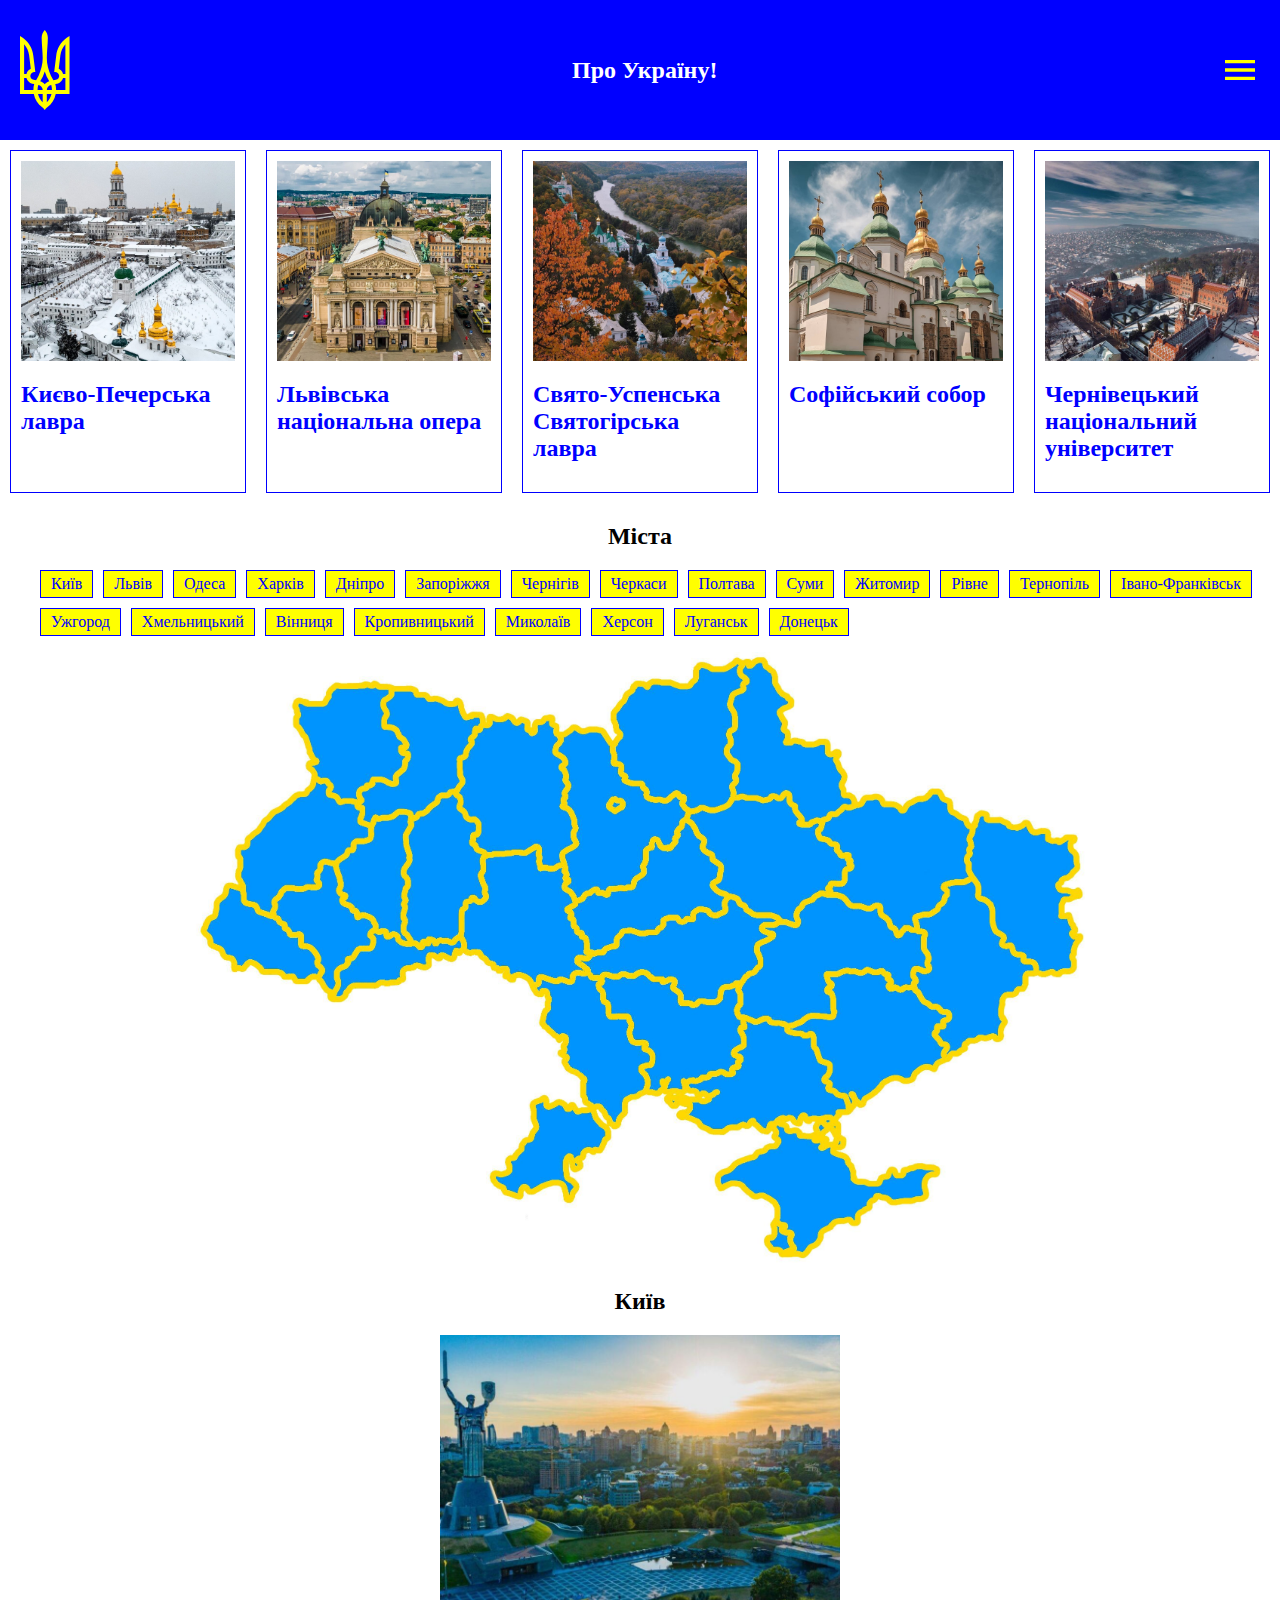
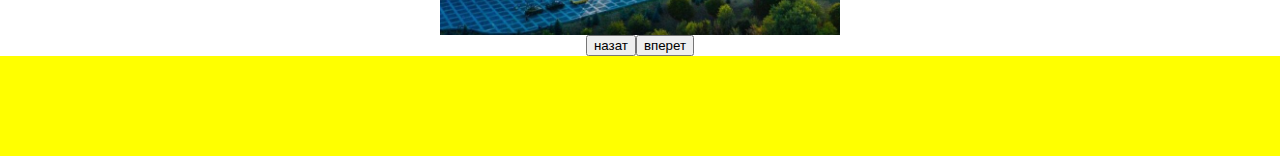
<file: index.html>
<!doctype html>
<html lang="en">
  <head>
    <meta charset="UTF-8" />
    <meta name="viewport" content="width=device-width, initial-scale=1.0" />
    <title>Document</title>
    <link rel="stylesheet" href="./style.css" />
  </head>
  <body>
    <div class="wrapper">
      <header>
        <svg
          width="26"
          height="42"
          viewBox="0 0 26 42"
          fill="none"
          xmlns="http://www.w3.org/2000/svg"
          class="logo"
          id="logo"
        >
          <path
            d="M13 0C11.9925 1.113 11.375 2.562 11.375 4.158C11.44 7.665 11.8733 11.1615 11.9167 14.658C11.9925 17.9235 10.985 20.9895 9.76083 23.982C9.34917 24.8115 8.905 25.62 8.46083 26.4285L7.16083 26.1765C5.99083 25.9455 5.22167 24.843 5.46 23.709C5.66583 22.7115 6.565 22.0185 7.5725 22.0185L8.04917 22.071L6.9875 13.503C6.64083 9.6915 4.615 6.342 1.625 4.1685C1.11583 3.7905 0.563333 3.4545 0 3.15V33.5685H7.2475C7.78917 36.414 9.40333 38.9025 11.6783 40.6035C12.22 40.9605 12.675 41.4435 13 42C13.325 41.4435 13.78 40.971 14.3217 40.6035C16.5967 38.9025 18.2108 36.414 18.7525 33.5685H26V3.1395C25.4367 3.444 24.8842 3.78 24.375 4.158C21.385 6.3315 19.3592 9.681 19.0125 13.4925L17.9508 22.0605L18.4275 22.008C19.435 22.008 20.3342 22.701 20.54 23.6985C20.7783 24.8325 20.0092 25.9455 18.8392 26.166L17.5392 26.418C17.095 25.6095 16.6508 24.801 16.2392 23.9715C15.015 20.979 13.9967 17.913 14.0833 14.6475C14.1267 11.1405 14.56 7.644 14.625 4.1475C14.625 2.562 14.0075 1.113 13 0ZM2.16667 7.5285C3.56417 9.1245 4.50667 11.109 4.78833 13.293L5.655 20.3595C4.55 20.895 3.705 21.882 3.39083 23.0685H2.16667V7.5285ZM23.8333 7.5285V23.0685H22.6092C22.295 21.882 21.45 20.895 20.345 20.3595L21.2117 13.293C21.4933 11.109 22.4358 9.114 23.8333 7.5285ZM13 21.7245C13.585 23.5725 14.3867 25.326 15.3833 26.9535C14.4408 27.237 13.6175 27.7725 13 28.5075C12.3933 27.783 11.57 27.237 10.6167 26.9535C11.6133 25.326 12.415 23.5725 13 21.7245ZM2.16667 25.1685H3.39083C3.78083 26.6175 4.94 27.762 6.42417 28.161L7.46417 28.392C7.1825 29.3685 7.03083 30.408 7.03083 31.4685H2.16667V25.1685ZM22.6092 25.1685H23.8333V31.4685H18.9583C18.9583 30.408 18.8067 29.3685 18.525 28.392L19.565 28.161C21.0492 27.762 22.2192 26.6175 22.6092 25.1685ZM9.5875 28.875C10.8983 29.0535 11.9167 30.1455 11.9167 31.4685H9.20833C9.20833 30.5655 9.34917 29.694 9.5875 28.875ZM16.4125 28.875C16.6508 29.7045 16.7917 30.5655 16.7917 31.4685H14.0833C14.0833 30.1455 15.1017 29.0535 16.4125 28.875ZM9.4575 33.5685H11.9167V37.989C10.725 36.7815 9.85833 35.259 9.4575 33.5685ZM14.0833 33.5685H16.5425C16.1417 35.259 15.275 36.7815 14.0833 37.989V33.5685Z"
            fill="yellow"
          ></path>
        </svg>
        <h2 id="logi">Про Україну!</h2>
        <svg
          xmlns="http://www.w3.org/2000/svg"
          height="24px"
          viewBox="0 -960 960 960"
          width="24px"
          fill="yellow"
          class="menu"
          id="menu"
        >
          <path
            d="M120-240v-80h720v80H120Zm0-200v-80h720v80H120Zm0-200v-80h720v80H120Z"
          />
        </svg>
        <svg
          xmlns="http://www.w3.org/2000/svg"
          height="24px"
          viewBox="0 -960 960 960"
          width="24px"
          fill="yellow"
          class="close"
          id="close"
        >
          <path
            d="m256-200-56-56 224-224-224-224 56-56 224 224 224-224 56 56-224 224 224 224-56 56-224-224-224 224Z"
          />
        </svg>
        <nav id="nav">
          <ul>
            <li>
              <a href="./">головна</a>
            </li>
            <li>
              <a href="./history.html">історія України</a>
            </li>
          </ul>
        </nav>
      </header>

      <main>
        <section class="section_1">
          <a class="card card1" href="./card_1.html">
            <div class="wrapper-img">
              <img
                src="./img/271813941_883144839019113_8800580590931282972_n_(1).jpg"
              />
            </div>
            <h2>Києво-Печерська лавра</h2>
          </a>

          <a class="card card2" href="./card_2.html">
            <div class="wrapper-img">
              <img
                src="./img/210502342_332886995094662_7013130339082353013_n.jpg"
              />
            </div>
            <h2>Львівська національна опера</h2>
          </a>

          <a class="card" href="./card_3.html">
            <div class="wrapper-img">
              <img
                src="./img/245321366_543309193430987_7509361773552287773_n.jpg"
              />
            </div>
            <h2>Свято-Успенська Святогірська лавра</h2>
          </a>

          <a class="card" href="./card_4.html">
            <div class="wrapper-img">
              <img
                src="./img/211493880_228530039122656_8557984023206329158_n.jpg"
              />
            </div>
            <h2>Софійський собор</h2>
          </a>

          <a class="card" href="./card_5.html">
            <div class="wrapper-img">
              <img
                src="./img/271967282_145167031218768_7528249650317931816_n_(1).jpg"
              />
            </div>
            <h2>Чернівецький національний університет</h2>
          </a>
        </section>
        <section class="section_map">
          <h2 class="section_title" id="loge">Міста</h2>
          <ul class="wrapper_for_cities">
            <li class="city" id="kyiv">Київ</li>
            <li class="city" id="lviv">Львів</li>
            <li class="city" id="odesa">Одеса</li>
            <li class="city" id="kharkiv">Харків</li>
            <li class="city" id="dnipro">Дніпро</li>
            <li class="city" id="zaporizhzhia">Запоріжжя</li>
            <li class="city" id="chernihiv">Чернігів</li>
            <li class="city" id="cherkasy">Черкаси</li>
            <li class="city" id="poltava">Полтава</li>
            <li class="city" id="sumy">Суми</li>
            <li class="city" id="zhytomyr">Житомир</li>
            <li class="city" id="rivne">Рівне</li>
            <li class="city" id="ternopil">Тернопіль</li>
            <li class="city" id="ivano-frankivsk">Івано-Франківськ</li>
            <li class="city" id="uzhhorod">Ужгород</li>
            <li class="city" id="khmelnytskyi">Хмельницький</li>
            <li class="city" id="vinnytsia">Вінниця</li>
            <li class="city" id="kropyvnytskyi">Кропивницький</li>
            <li class="city" id="mykolaiv">Миколаїв</li>
            <li class="city" id="kherson">Херсон</li>
            <li class="city" id="luhansk">Луганськ</li>
            <li class="city" id="donetsk">Донецьк</li>
          </ul>
          <div class="wrapper_for_map">
            <div class="pin" data-id="kyiv">Київ</div>
            <div class="pin" data-id="lviv">Львів</div>
            <div class="pin" data-id="odesa">Одеса</div>
            <div class="pin" data-id="kharkiv">Харків</div>
            <div class="pin" data-id="chernihiv">Чернігів</div>
            <div class="pin" data-id="cherkasy">Черкаси</div>
            <img
              src="./img/1917032-vazhkiy-test-z-geografiyi-vgadayte-oblast-ukrayini-za-kartoyu-test.jpeg"
              alt="map"
            />
          </div>
        </section>
        <section>
          <h2 class="section_title">Київ</h2>
          <div class="slides">
            <div class="slide" id="slide1">
              <img src="./img/slide1.jpeg" />
            </div>
            <div class="slide" id="slide2">
              <img src="./img/slide2.jpg" />
            </div>
            <div class="slide" id="slide3">
              <img src="./img/slide3.jpg" />
            </div>
          </div>
          <div class="navigation">
            <button onclick="prev()">назат</button>
            <button onclick="next()">вперет</button>
          </div>
        </section>
      </main>
      <footer></footer>
    </div>
    <script src="script.js"></script>
  </body>
</html>
</file>
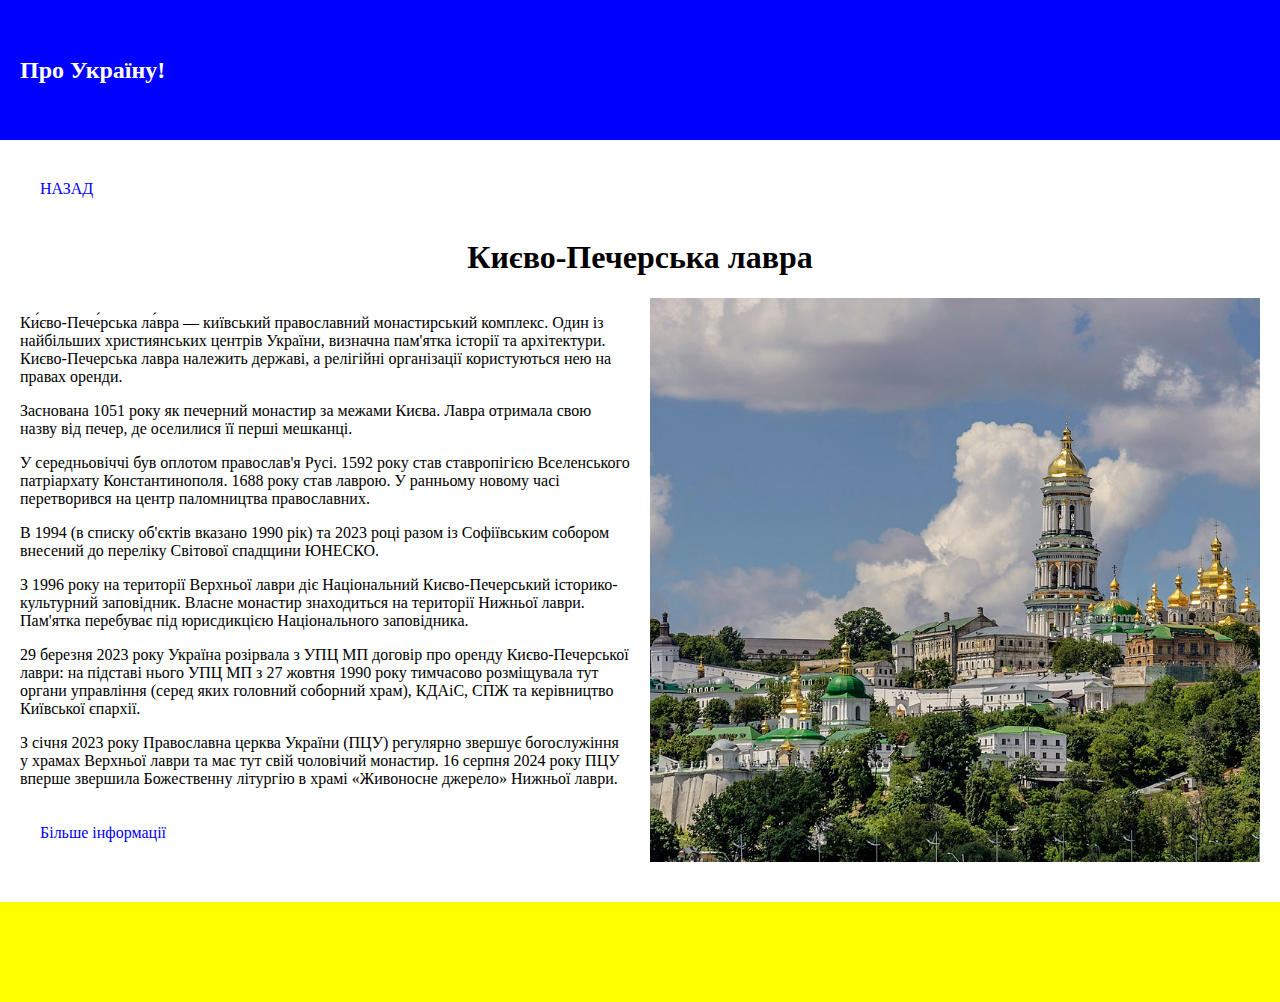
<file: card_1.html>
<!DOCTYPE html>
<html lang="en">
  <head>
    <meta charset="UTF-8" />
    <meta name="viewport" content="width=device-width, initial-scale=1.0" />
    <title>Document</title>
    <link rel="stylesheet" href="./style.css" />
    <link rel="stylesheet" href="style_card.css" />
  </head>
  <body>
    <div class="wrapper">
      <header>
        <h2>Про Україну!</h2>
      </header>
      <main>
        <a class="back" href="./">НАЗАД</a>
        <h1>Києво-Печерська лавра</h1>
        <section class="card_section">
          <div class="card_text">
            <p>
              Ки́єво-Пече́рська ла́вра — київський православний монастирський
              комплекс. Один із найбільших християнських центрів України,
              визначна пам'ятка історії та архітектури. Києво-Печерська лавра
              належить державі, а релігійні організації користуються нею на
              правах оренди.
            </p>
            <p>
              Заснована 1051 року як печерний монастир за межами Києва. Лавра
              отримала свою назву від печер, де оселилися її перші мешканці.
            </p>
            <p>
              У середньовіччі був оплотом православ'я Русі. 1592 року став
              ставропігією Вселенського патріархату Константинополя. 1688 року
              став лаврою. У ранньому новому часі перетворився на центр
              паломництва православних.
            </p>
            <p>
              В 1994 (в списку об'єктів вказано 1990 рік) та 2023 році разом із
              Софіївським собором внесений до переліку Світової спадщини ЮНЕСКО.
            </p>
            <p>
              З 1996 року на території Верхньої лаври діє Національний
              Києво-Печерський історико-культурний заповідник. Власне монастир
              знаходиться на території Нижньої лаври. Пам'ятка перебуває під
              юрисдикцією Національного заповідника.
            </p>
            <p>
              29 березня 2023 року Україна розірвала з УПЦ МП договір про оренду
              Києво-Печерської лаври: на підставі нього УПЦ МП з 27 жовтня 1990
              року тимчасово розміщувала тут органи управління (серед яких
              головний соборний храм), КДАіС, СПЖ та керівництво Київської
              єпархії.
            </p>
            <p>
              З січня 2023 року Православна церква України (ПЦУ) регулярно
              звершує богослужіння у храмах Верхньої лаври та має тут свій
              чоловічий монастир. 16 серпня 2024 року ПЦУ вперше звершила
              Божественну літургію в храмі «Живоносне джерело» Нижньої лаври.
            </p>
            <a
              target="_blank"
              href="https://uk.wikipedia.org/wiki/%D0%9A%D0%B8%D1%94%D0%B2%D0%BE-%D0%9F%D0%B5%D1%87%D0%B5%D1%80%D1%81%D1%8C%D0%BA%D0%B0_%D0%BB%D0%B0%D0%B2%D1%80%D0%B0"
              >Більше інформації
            </a>
          </div>
          <div class="card_img">
            <img src="./img/card_1.jpg" alt="Києво-Печерська лавра" />
          </div>
        </section>
      </main>
      <footer></footer>
    </div>
  </body>
</html>
</file>
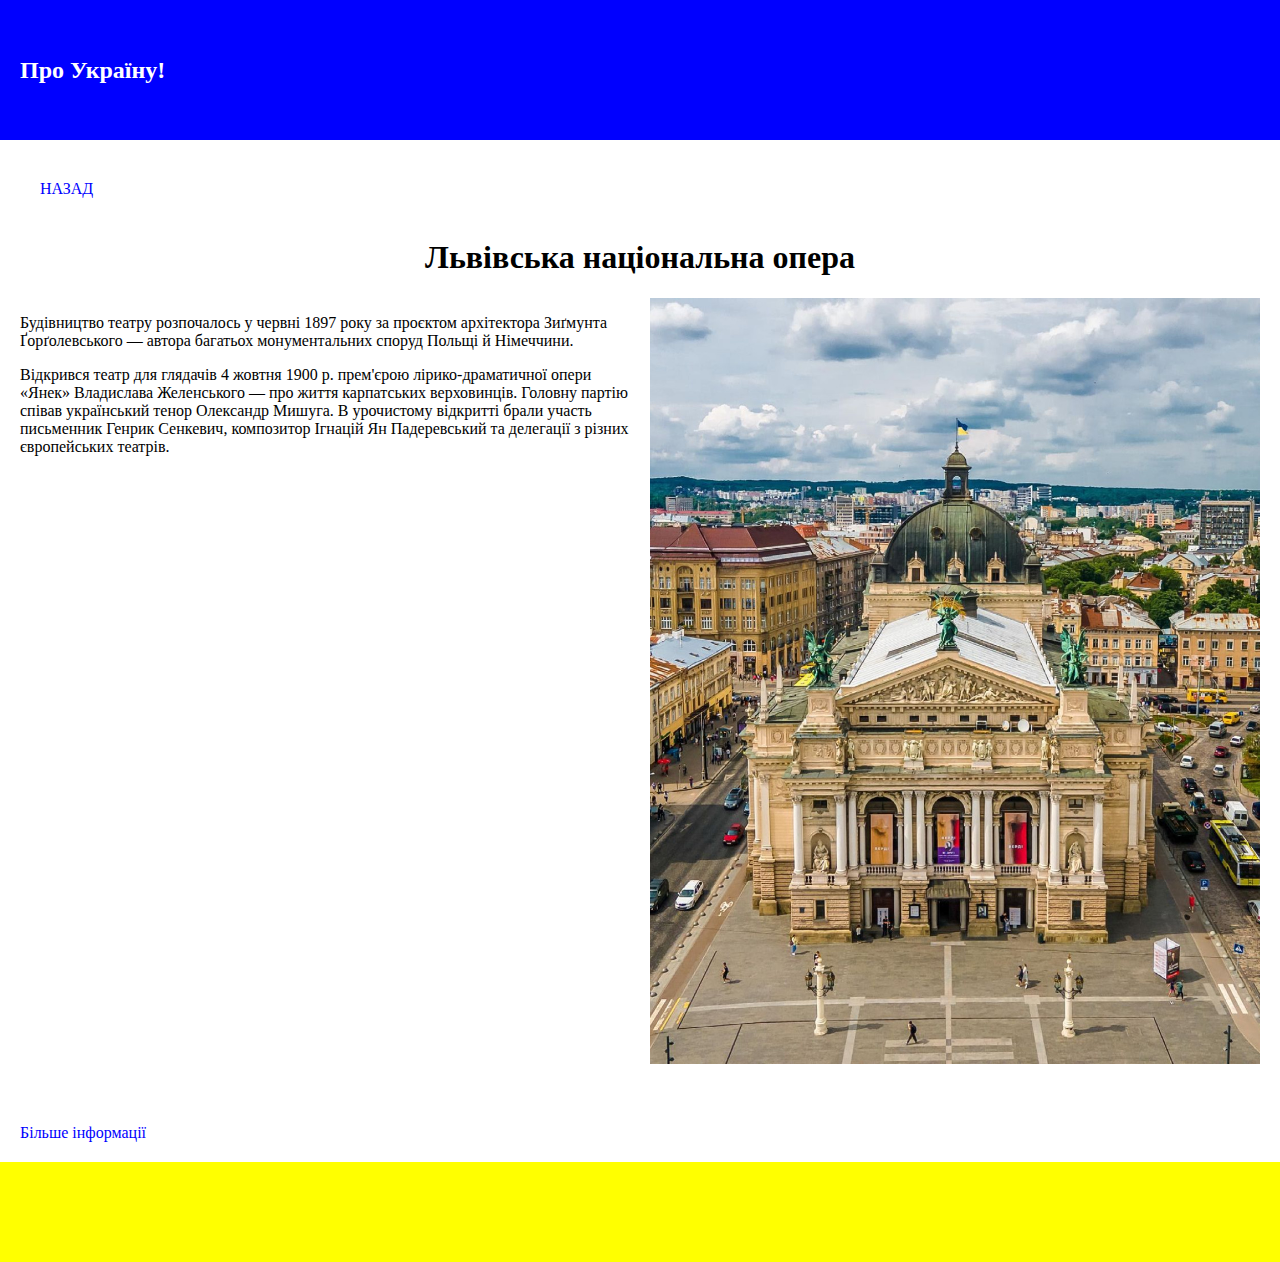
<file: card_2.html>
<!DOCTYPE html>
<html lang="en">
  <head>
    <meta charset="UTF-8" />
    <meta name="viewport" content="width=device-width, initial-scale=1.0" />
    <title>Document</title>
    <link rel="stylesheet" href="./style.css" />
    <link rel="stylesheet" href="style_card.css" />
  </head>
  <body>
    <div class="wrapper">
      <header>
        <h2>Про Україну!</h2>
      </header>
      <main>
        <a class="back" href="./">НАЗАД</a>
        <h1>Львівська національна опера</h1>
        <section class="card_section">
          <div class="card_text">
            <p>
              Будівництво театру розпочалось у червні 1897 року за проєктом
              архітектора Зиґмунта Ґорґолевського — автора багатьох
              монументальних споруд Польщі й Німеччини.
            </p>
            <p>
              Відкрився театр для глядачів 4 жовтня 1900 р. прем'єрою
              лірико-драматичної опери «Янек» Владислава Желенського — про життя
              карпатських верховинців. Головну партію співав український тенор
              Олександр Мишуга. В урочистому відкритті брали участь письменник
              Генрик Сенкевич, композитор Ігнацій Ян Падеревський та делегації з
              різних європейських театрів.
            </p>
          </div>
          <div class="card_img">
            <img
              src="./img/210502342_332886995094662_7013130339082353013_n.jpg"
              alt="Львівська національна опера"
            />
          </div>
        </section>
        <a
          target="_blank"
          href="https://uk.wikipedia.org/wiki/%D0%9B%D1%8C%D0%B2%D1%96%D0%B2%D1%81%D1%8C%D0%BA%D0%B8%D0%B9_%D0%BD%D0%B0%D1%86%D1%96%D0%BE%D0%BD%D0%B0%D0%BB%D1%8C%D0%BD%D0%B8%D0%B9_%D0%B0%D0%BA%D0%B0%D0%B4%D0%B5%D0%BC%D1%96%D1%87%D0%BD%D0%B8%D0%B9_%D1%82%D0%B5%D0%B0%D1%82%D1%80_%D0%BE%D0%BF%D0%B5%D1%80%D0%B8_%D1%82%D0%B0_%D0%B1%D0%B0%D0%BB%D0%B5%D1%82%D1%83_%D1%96%D0%BC%D0%B5%D0%BD%D1%96_%D0%A1%D0%BE%D0%BB%D0%BE%D0%BC%D1%96%D1%97_%D0%9A%D1%80%D1%83%D1%88%D0%B5%D0%BB%D1%8C%D0%BD%D0%B8%D1%86%D1%8C%D0%BA%D0%BE%D1%97"
          >Більше інформації
        </a>
      </main>
      <footer></footer>
    </div>
  </body>
</html>
</file>
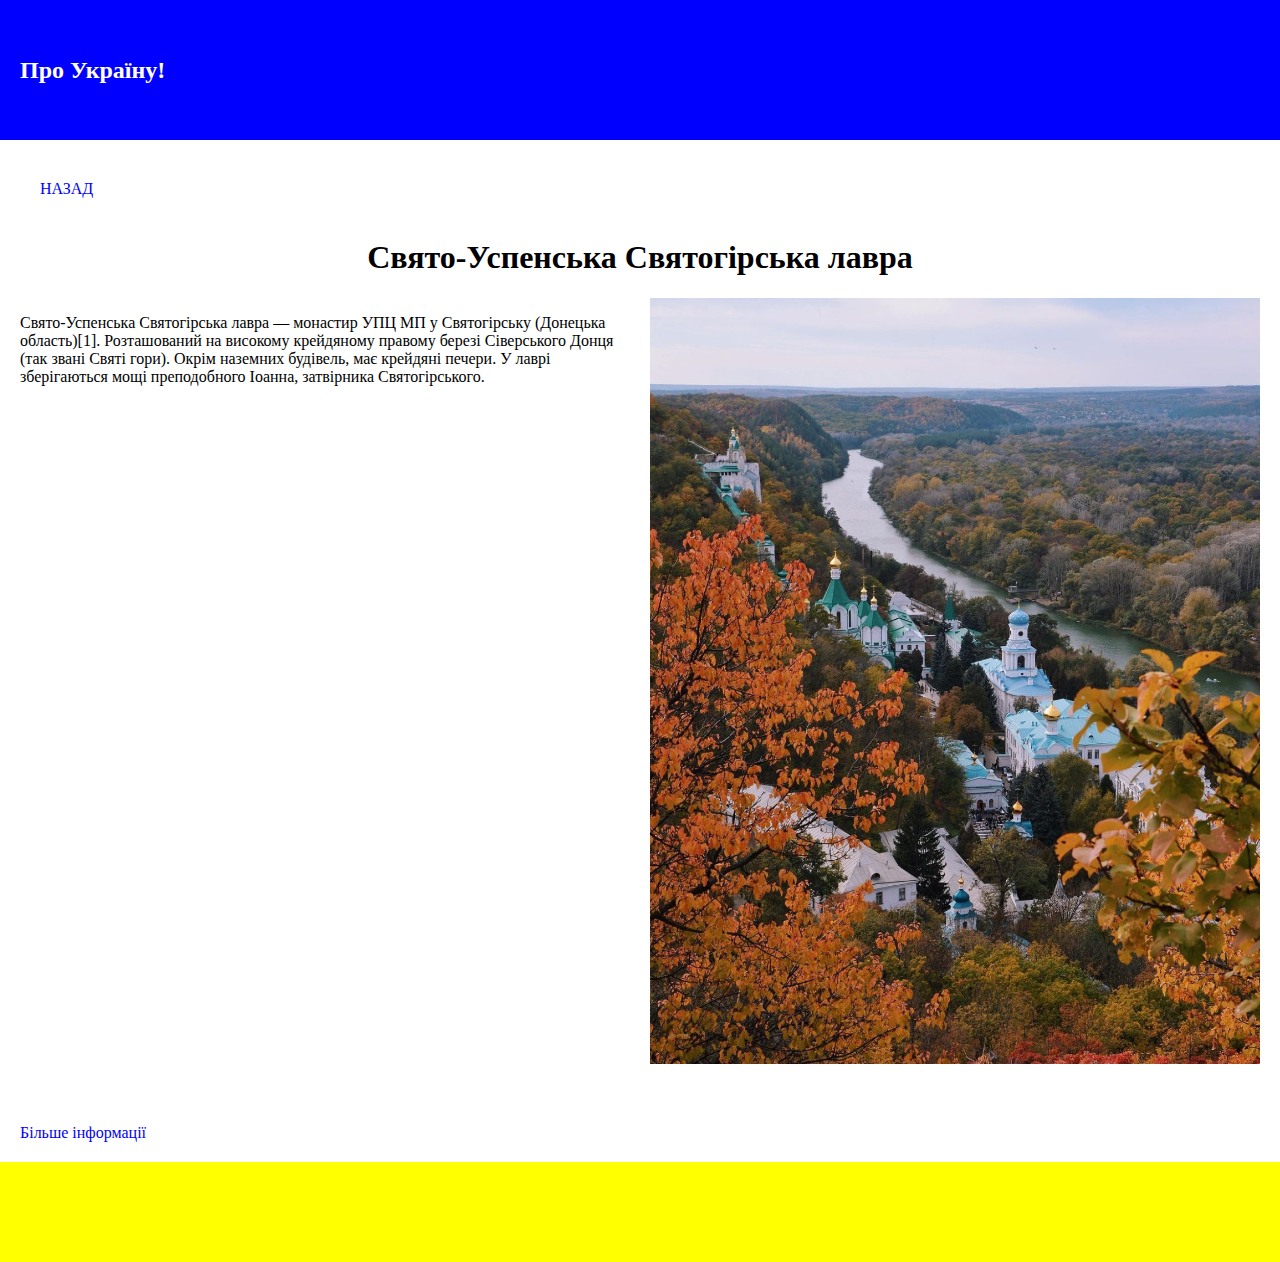
<file: card_3.html>
<!DOCTYPE html>
<html lang="en">
  <head>
    <meta charset="UTF-8" />
    <meta name="viewport" content="width=device-width, initial-scale=1.0" />
    <title>Document</title>
    <link rel="stylesheet" href="./style.css" />
    <link rel="stylesheet" href="style_card.css" />
  </head>
  <body>
    <div class="wrapper">
      <header>
        <h2>Про Україну!</h2>
      </header>
      <main>
        <a class="back" href="./">НАЗАД</a>
        <h1>Свято-Успенська Святогірська лавра</h1>
        <section class="card_section">
          <div class="card_text">
            <p>
              Свято-Успенська Святогірська лавра — монастир УПЦ МП у
              Святогірську (Донецька область)[1]. Розташований на високому
              крейдяному правому березі Сіверського Донця (так звані Святі
              гори). Окрім наземних будівель, має крейдяні печери. У лаврі
              зберігаються мощі преподобного Іоанна, затвірника Святогірського.
            </p>
          </div>
          <div class="card_img">
            <img
              src="./img/245321366_543309193430987_7509361773552287773_n.jpg"
              alt="Свято-Успенська Святогірська лавра"
            />
          </div>
        </section>
        <a
          target="_blank"
          href="https://uk.wikipedia.org/wiki/%D0%A1%D0%B2%D1%8F%D1%82%D0%BE-%D0%A3%D1%81%D0%BF%D0%B5%D0%BD%D1%81%D1%8C%D0%BA%D0%B0_%D0%A1%D0%B2%D1%8F%D1%82%D0%BE%D0%B3%D1%96%D1%80%D1%81%D1%8C%D0%BA%D0%B0_%D0%BB%D0%B0%D0%B2%D1%80%D0%B0"
          >Більше інформації
        </a>
      </main>
      <footer></footer>
    </div>
  </body>
</html>
</file>
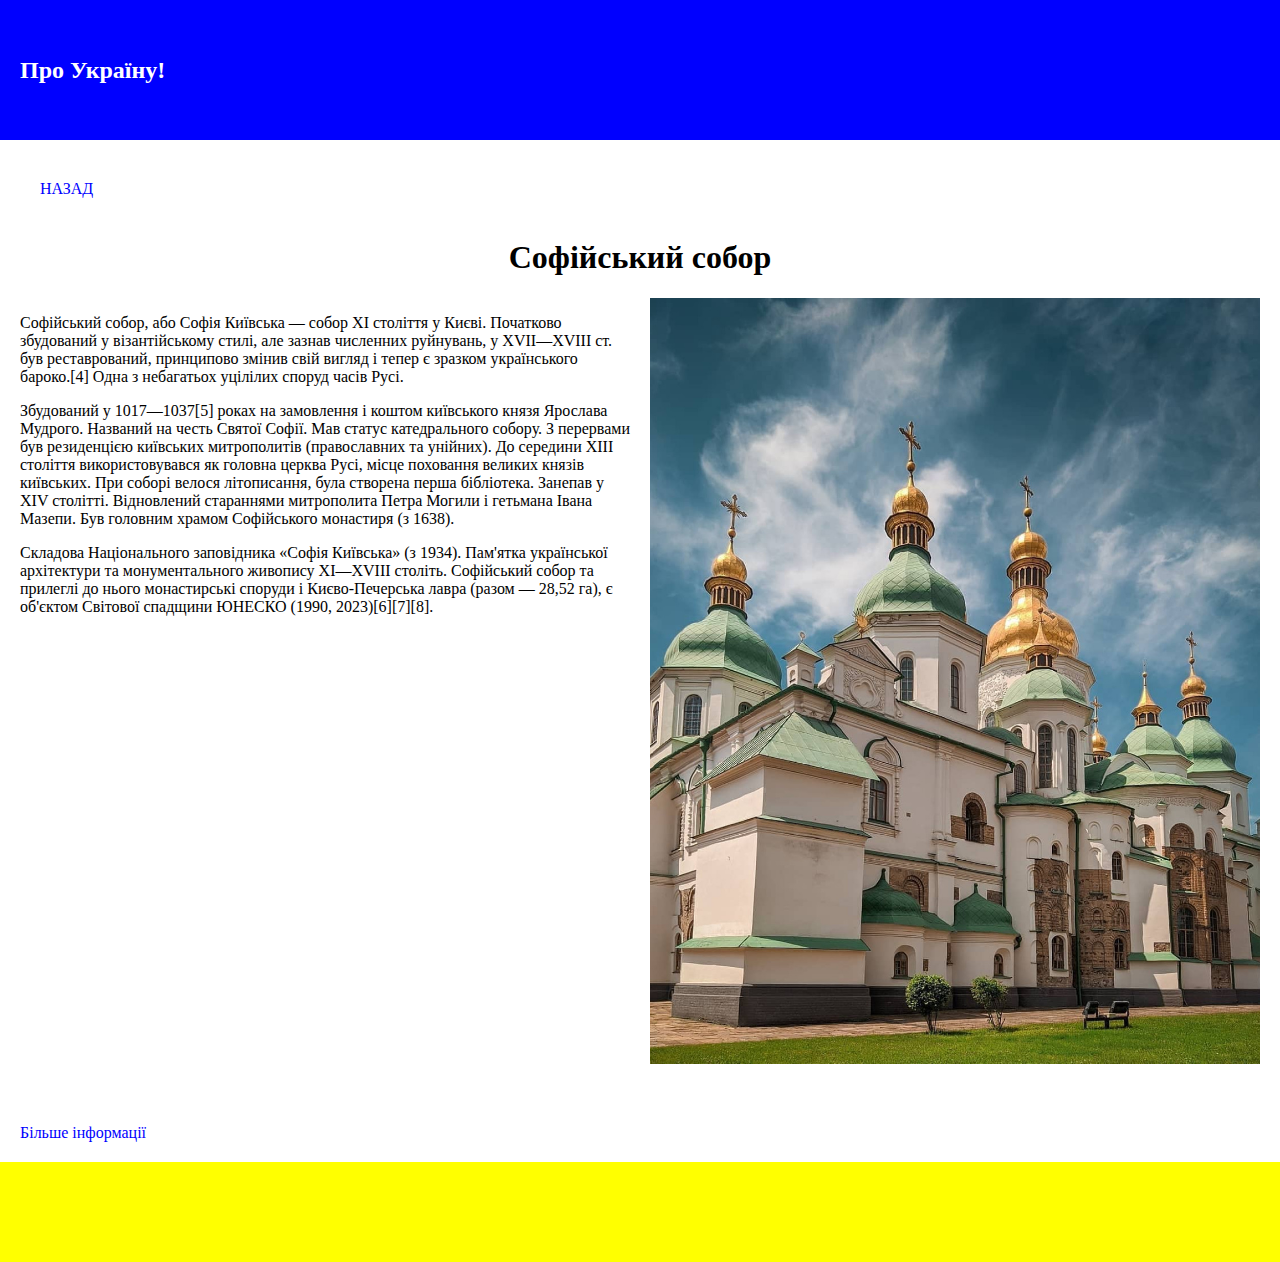
<file: card_4.html>
<!DOCTYPE html>
<html lang="en">
  <head>
    <meta charset="UTF-8" />
    <meta name="viewport" content="width=device-width, initial-scale=1.0" />
    <title>Document</title>
    <link rel="stylesheet" href="./style.css" />
    <link rel="stylesheet" href="style_card.css" />
  </head>
  <body>
    <div class="wrapper">
      <header>
        <h2>Про Україну!</h2>
      </header>
      <main>
        <a class="back" href="./">НАЗАД</a>
        <h1>Софійський собор</h1>
        <section class="card_section">
          <div class="card_text">
            <p>
              Софійський собор, або Софія Київська — собор XI століття у Києві.
              Початково збудований у візантійському стилі, але зазнав численних
              руйнувань, у XVII—XVIII ст. був реставрований, принципово змінив
              свій вигляд і тепер є зразком українського бароко.[4] Одна з
              небагатьох уцілілих споруд часів Русі.
            </p>
            <p>
              Збудований у 1017—1037[5] роках на замовлення і коштом київського
              князя Ярослава Мудрого. Названий на честь Святої Софії. Мав статус
              катедрального собору. З перервами був резиденцією київських
              митрополитів (православних та унійних). До середини XIII століття
              використовувався як головна церква Русі, місце поховання великих
              князів київських. При соборі велося літописання, була створена
              перша бібліотека. Занепав у XIV столітті. Відновлений стараннями
              митрополита Петра Могили і гетьмана Івана Мазепи. Був головним
              храмом Софійського монастиря (з 1638).
            </p>
            <p>
              Складова Національного заповідника «Софія Київська» (з 1934).
              Пам'ятка української архітектури та монументального живопису
              XI—XVIII століть. Софійський собор та прилеглі до нього
              монастирські споруди і Києво-Печерська лавра (разом — 28,52 га), є
              об'єктом Світової спадщини ЮНЕСКО (1990, 2023)[6][7][8].
            </p>
          </div>
          <div class="card_img">
            <img
              src="./img/211493880_228530039122656_8557984023206329158_n.jpg"
              alt="Софійський собор"
            />
          </div>
        </section>
        <a
          target="_blank"
          href="https://uk.wikipedia.org/wiki/%D0%A1%D0%BE%D1%84%D1%96%D0%B9%D1%81%D1%8C%D0%BA%D0%B8%D0%B9_%D1%81%D0%BE%D0%B1%D0%BE%D1%80_(%D0%9A%D0%B8%D1%97%D0%B2)"
          >Більше інформації
        </a>
      </main>
      <footer></footer>
    </div>
  </body>
</html>
</file>
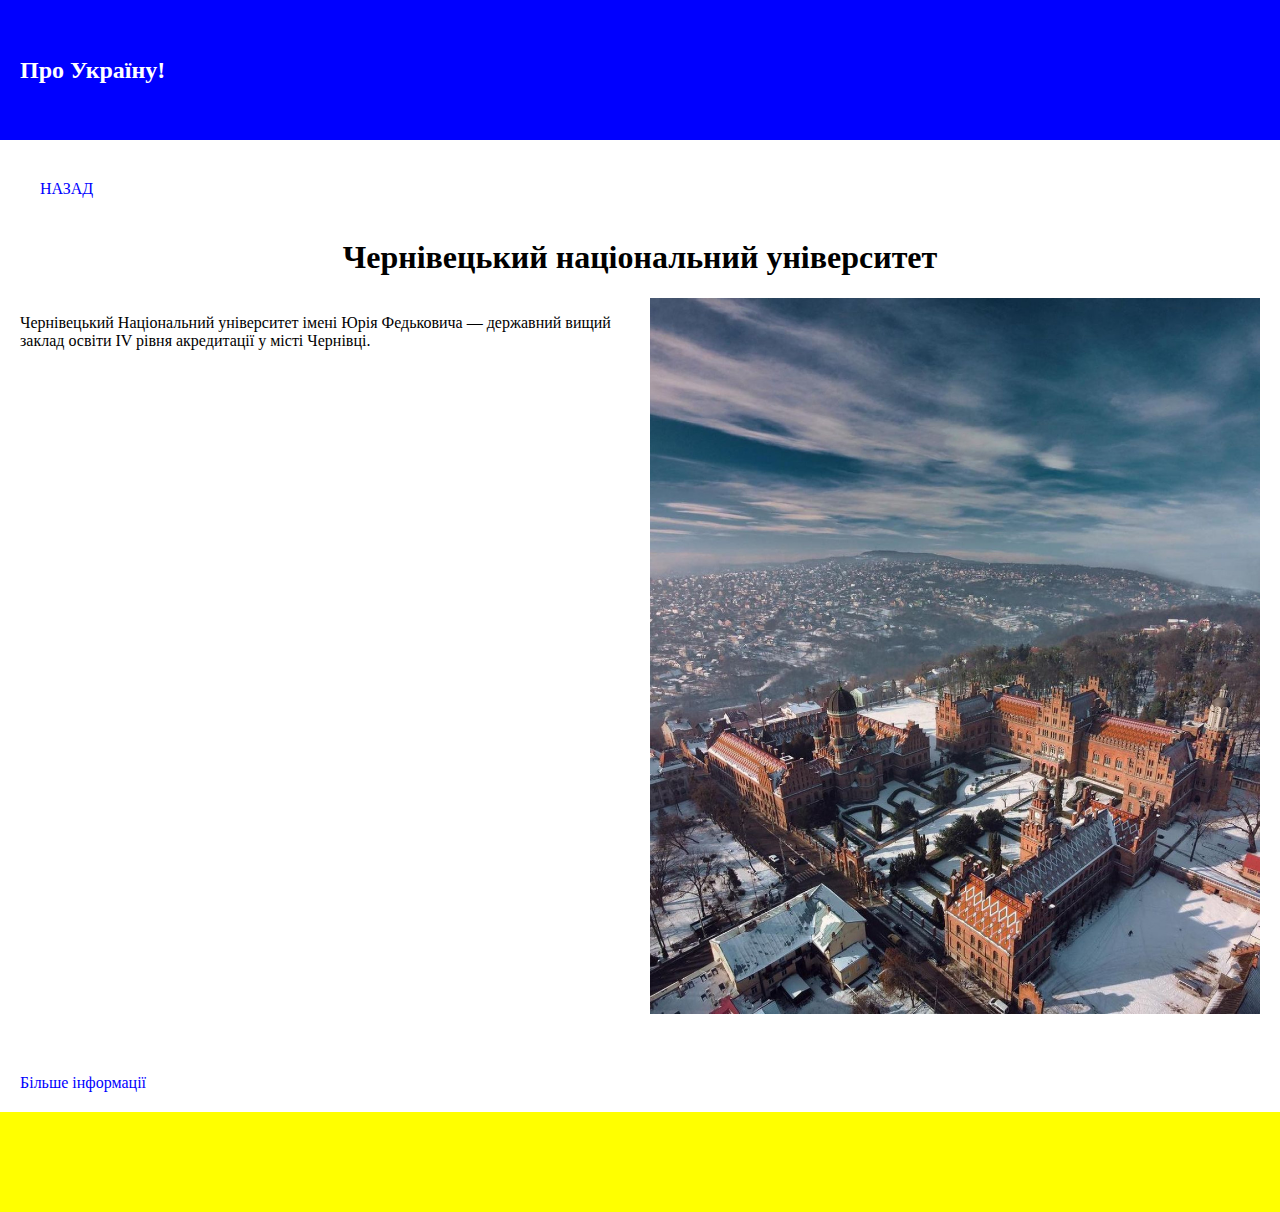
<file: card_5.html>
<!DOCTYPE html>
<html lang="en">
  <head>
    <meta charset="UTF-8" />
    <meta name="viewport" content="width=device-width, initial-scale=1.0" />
    <title>Document</title>
    <link rel="stylesheet" href="./style.css" />
    <link rel="stylesheet" href="style_card.css" />
  </head>
  <body>
    <div class="wrapper">
      <header>
        <h2>Про Україну!</h2>
      </header>
      <main>
        <a class="back" href="./">НАЗАД</a>
        <h1>Чернівецький національний університет</h1>
        <section class="card_section">
          <div class="card_text">
            <p>
              Чернівецький Національний університет імені Юрія Федьковича —
              державний вищий заклад освіти IV рівня акредитації у місті
              Чернівці.
            </p>
          </div>
          <div class="card_img">
            <img
              src="./img/271967282_145167031218768_7528249650317931816_n_(1).jpg"
              alt="Чернівецький національний університет"
            />
          </div>
        </section>
        <a
          target="_blank"
          href="https://uk.wikipedia.org/wiki/%D0%A7%D0%B5%D1%80%D0%BD%D1%96%D0%B2%D0%B5%D1%86%D1%8C%D0%BA%D0%B8%D0%B9_%D0%BD%D0%B0%D1%86%D1%96%D0%BE%D0%BD%D0%B0%D0%BB%D1%8C%D0%BD%D0%B8%D0%B9_%D1%83%D0%BD%D1%96%D0%B2%D0%B5%D1%80%D1%81%D0%B8%D1%82%D0%B5%D1%82_%D1%96%D0%BC%D0%B5%D0%BD%D1%96_%D0%AE%D1%80%D1%96%D1%8F_%D0%A4%D0%B5%D0%B4%D1%8C%D0%BA%D0%BE%D0%B2%D0%B8%D1%87%D0%B0"
        >
          Більше інформації
        </a>
      </main>
      <footer></footer>
    </div>
  </body>
</html>
</file>
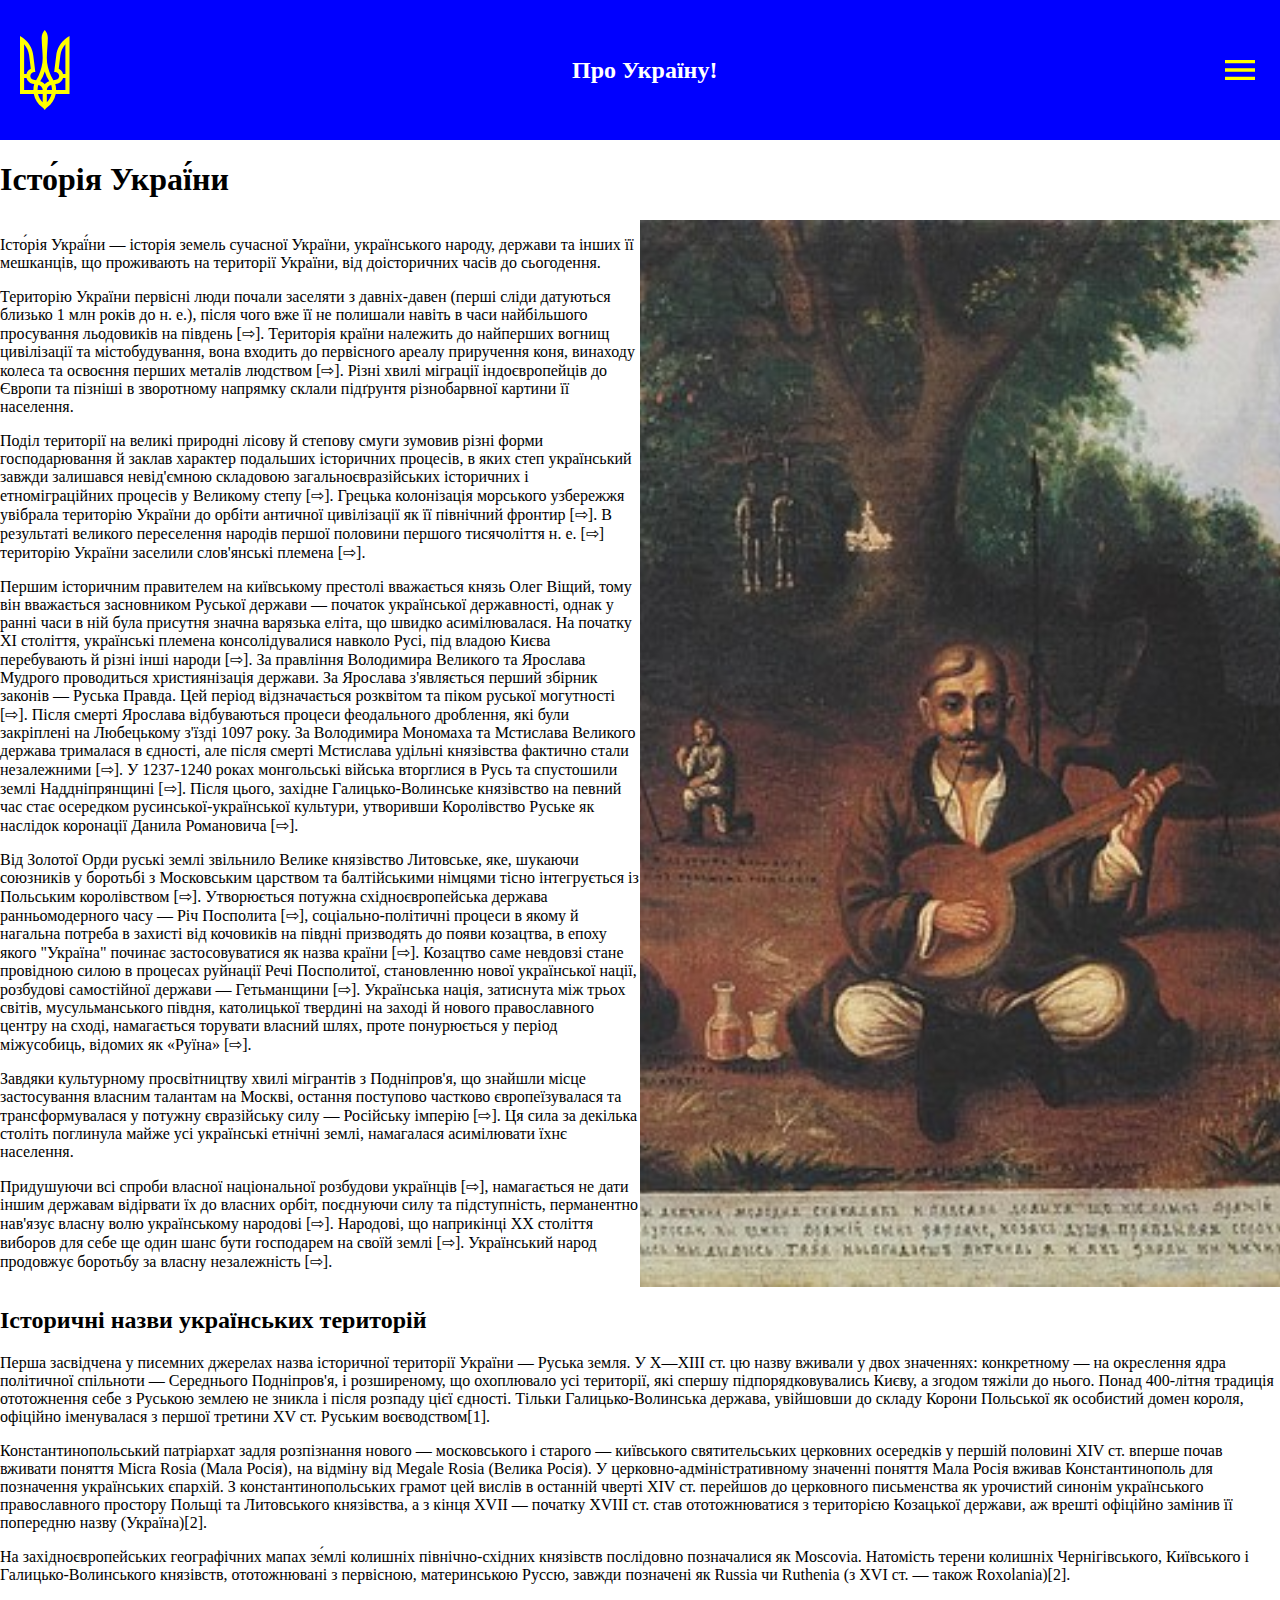
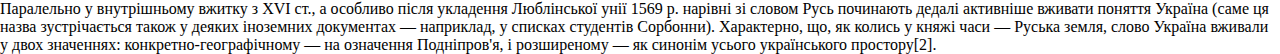
<file: history.html>
<!doctype html>
<html lang="en">
  <head>
    <meta charset="UTF-8" />
    <meta name="viewport" content="width=device-width, initial-scale=1.0" />
    <title>Document</title>
    <link rel="stylesheet" href="./style.css" />
    <link rel="stylesheet" href="./history.css" />
  </head>
  <body>
    <header>
      <svg
        width="26"
        height="42"
        viewBox="0 0 26 42"
        fill="none"
        xmlns="http://www.w3.org/2000/svg"
        class="logo"
        id="logo"
      >
        <path
          d="M13 0C11.9925 1.113 11.375 2.562 11.375 4.158C11.44 7.665 11.8733 11.1615 11.9167 14.658C11.9925 17.9235 10.985 20.9895 9.76083 23.982C9.34917 24.8115 8.905 25.62 8.46083 26.4285L7.16083 26.1765C5.99083 25.9455 5.22167 24.843 5.46 23.709C5.66583 22.7115 6.565 22.0185 7.5725 22.0185L8.04917 22.071L6.9875 13.503C6.64083 9.6915 4.615 6.342 1.625 4.1685C1.11583 3.7905 0.563333 3.4545 0 3.15V33.5685H7.2475C7.78917 36.414 9.40333 38.9025 11.6783 40.6035C12.22 40.9605 12.675 41.4435 13 42C13.325 41.4435 13.78 40.971 14.3217 40.6035C16.5967 38.9025 18.2108 36.414 18.7525 33.5685H26V3.1395C25.4367 3.444 24.8842 3.78 24.375 4.158C21.385 6.3315 19.3592 9.681 19.0125 13.4925L17.9508 22.0605L18.4275 22.008C19.435 22.008 20.3342 22.701 20.54 23.6985C20.7783 24.8325 20.0092 25.9455 18.8392 26.166L17.5392 26.418C17.095 25.6095 16.6508 24.801 16.2392 23.9715C15.015 20.979 13.9967 17.913 14.0833 14.6475C14.1267 11.1405 14.56 7.644 14.625 4.1475C14.625 2.562 14.0075 1.113 13 0ZM2.16667 7.5285C3.56417 9.1245 4.50667 11.109 4.78833 13.293L5.655 20.3595C4.55 20.895 3.705 21.882 3.39083 23.0685H2.16667V7.5285ZM23.8333 7.5285V23.0685H22.6092C22.295 21.882 21.45 20.895 20.345 20.3595L21.2117 13.293C21.4933 11.109 22.4358 9.114 23.8333 7.5285ZM13 21.7245C13.585 23.5725 14.3867 25.326 15.3833 26.9535C14.4408 27.237 13.6175 27.7725 13 28.5075C12.3933 27.783 11.57 27.237 10.6167 26.9535C11.6133 25.326 12.415 23.5725 13 21.7245ZM2.16667 25.1685H3.39083C3.78083 26.6175 4.94 27.762 6.42417 28.161L7.46417 28.392C7.1825 29.3685 7.03083 30.408 7.03083 31.4685H2.16667V25.1685ZM22.6092 25.1685H23.8333V31.4685H18.9583C18.9583 30.408 18.8067 29.3685 18.525 28.392L19.565 28.161C21.0492 27.762 22.2192 26.6175 22.6092 25.1685ZM9.5875 28.875C10.8983 29.0535 11.9167 30.1455 11.9167 31.4685H9.20833C9.20833 30.5655 9.34917 29.694 9.5875 28.875ZM16.4125 28.875C16.6508 29.7045 16.7917 30.5655 16.7917 31.4685H14.0833C14.0833 30.1455 15.1017 29.0535 16.4125 28.875ZM9.4575 33.5685H11.9167V37.989C10.725 36.7815 9.85833 35.259 9.4575 33.5685ZM14.0833 33.5685H16.5425C16.1417 35.259 15.275 36.7815 14.0833 37.989V33.5685Z"
          fill="yellow"
        ></path>
      </svg>
      <h2 id="logi">Про Україну!</h2>
      <svg
        xmlns="http://www.w3.org/2000/svg"
        height="24px"
        viewBox="0 -960 960 960"
        width="24px"
        fill="yellow"
        class="menu"
        id="menu"
      >
        <path
          d="M120-240v-80h720v80H120Zm0-200v-80h720v80H120Zm0-200v-80h720v80H120Z"
        />
      </svg>
      <svg
        xmlns="http://www.w3.org/2000/svg"
        height="24px"
        viewBox="0 -960 960 960"
        width="24px"
        fill="yellow"
        class="close"
        id="close"
      >
        <path
          d="m256-200-56-56 224-224-224-224 56-56 224 224 224-224 56 56-224 224 224 224-56 56-224-224-224 224Z"
        />
      </svg>
      <nav id="nav">
        <ul>
          <li>
            <a href="./">головна</a>
          </li>
          <li>
            <a href="./history.html">історія України</a>
          </li>
        </ul>
      </nav>
    </header>
    <h1>Істо́рія Украї́ни</h1>
    <section class="section-history">
      <div class="left">
        <p>
          Істо́рія Украї́ни — історія земель сучасної України, українського
          народу, держави та інших її мешканців, що проживають на території
          України, від доісторичних часів до сьогодення.
        </p>
        <p>
          Територію України первісні люди почали заселяти з давніх-давен (перші
          сліди датуються близько 1 млн років до н. е.), після чого вже її не
          полишали навіть в часи найбільшого просування льодовиків на південь
          [⇨]. Територія країни належить до найперших вогнищ цивілізації та
          містобудування, вона входить до первісного ареалу приручення коня,
          винаходу колеса та освоєння перших металів людством [⇨]. Різні хвилі
          міграції індоєвропейців до Європи та пізніші в зворотному напрямку
          склали підґрунтя різнобарвної картини її населення.
        </p>
        <p>
          Поділ території на великі природні лісову й степову смуги зумовив
          різні форми господарювання й заклав характер подальших історичних
          процесів, в яких степ український завжди залишався невід'ємною
          складовою загальноєвразійських історичних і етноміграційних процесів у
          Великому степу [⇨]. Грецька колонізація морського узбережжя увібрала
          територію України до орбіти античної цивілізації як її північний
          фронтир [⇨]. В результаті великого переселення народів першої половини
          першого тисячоліття н. е. [⇨] територію України заселили слов'янські
          племена [⇨].
        </p>
        <p>
          Першим історичним правителем на київському престолі вважається князь
          Олег Віщий, тому він вважається засновником Руської держави — початок
          української державності, однак у ранні часи в ній була присутня значна
          варязька еліта, що швидко асимілювалася. На початку XI століття,
          українські племена консолідувалися навколо Русі, під владою Києва
          перебувають й різні інші народи [⇨]. За правління Володимира Великого
          та Ярослава Мудрого проводиться християнізація держави. За Ярослава
          з'являється перший збірник законів — Руська Правда. Цей період
          відзначається розквітом та піком руської могутності [⇨]. Після смерті
          Ярослава відбуваються процеси феодального дроблення, які були
          закріплені на Любецькому з'їзді 1097 року. За Володимира Мономаха та
          Мстислава Великого держава трималася в єдності, але після смерті
          Мстислава удільні князівства фактично стали незалежними [⇨]. У
          1237-1240 роках монгольські війська вторглися в Русь та спустошили
          землі Наддніпрянщині [⇨]. Після цього, західне Галицько-Волинське
          князівство на певний час стає осередком русинської-української
          культури, утворивши Королівство Руське як наслідок коронації Данила
          Романовича [⇨].
        </p>
        <p>
          Від Золотої Орди руські землі звільнило Велике князівство Литовське,
          яке, шукаючи союзників у боротьбі з Московським царством та
          балтійськими німцями тісно інтегрується із Польським королівством [⇨].
          Утворюється потужна східноєвропейська держава ранньомодерного часу —
          Річ Посполита [⇨], соціально-політичні процеси в якому й нагальна
          потреба в захисті від кочовиків на півдні призводять до появи
          козацтва, в епоху якого "Україна" починає застосовуватися як назва
          країни [⇨]. Козацтво саме невдовзі стане провідною силою в процесах
          руйнації Речі Посполитої, становленню нової української нації,
          розбудові самостійної держави — Гетьманщини [⇨]. Українська нація,
          затиснута між трьох світів, мусульманського півдня, католицької
          твердині на заході й нового православного центру на сході, намагається
          торувати власний шлях, проте понурюється у період міжусобиць, відомих
          як «Руїна» [⇨].
        </p>
        <p>
          Завдяки культурному просвітництву хвилі мігрантів з Подніпров'я, що
          знайшли місце застосування власним талантам на Москві, остання
          поступово частково європеїзувалася та трансформувалася у потужну
          євразійську силу — Російську імперію [⇨]. Ця сила за декілька століть
          поглинула майже усі українські етнічні землі, намагалася асимілювати
          їхнє населення.
        </p>
        <p>
          Придушуючи всі спроби власної національної розбудови українців [⇨],
          намагається не дати іншим державам відірвати їх до власних орбіт,
          поєднуючи силу та підступність, перманентно нав'язує власну волю
          українському народові [⇨]. Народові, що наприкінці XX століття виборов
          для себе ще один шанс бути господарем на своїй землі [⇨]. Український
          народ продовжує боротьбу за власну незалежність [⇨].
        </p>
      </div>
      <div class="kosak">
        <img src="./img/Kozak-bandyryst_(18th_century).jpg" alt="kozak" />
      </div>
      <script src="history.js"></script>
    </section>
    <h2>Історичні назви українських територій</h2>
    <section>
      <div>
        <p>
          Перша засвідчена у писемних джерелах назва історичної території
          України — Руська земля. У X—XIII ст. цю назву вживали у двох
          значеннях: конкретному — на окреслення ядра політичної спільноти —
          Середнього Подніпров'я, і розширеному, що охоплювало усі території,
          які спершу підпорядковувались Києву, а згодом тяжіли до нього. Понад
          400-літня традиція ототожнення себе з Руською землею не зникла і після
          розпаду цієї єдності. Тільки Галицько-Волинська держава, увійшовши до
          складу Корони Польської як особистий домен короля, офіційно
          іменувалася з першої третини XV ст. Руським воєводством[1].
        </p>
        <p>
          Константинопольський патріархат задля розпізнання нового —
          московського і старого — київського святительських церковних осередків
          у першій половині XIV ст. вперше почав вживати поняття Micra Rosia
          (Мала Росія)‚ на відміну від Megale Rosia (Велика Росія). У
          церковно-адміністративному значенні поняття Мала Росія вживав
          Константинополь для позначення українських єпархій. З
          константинопольських грамот цей вислів в останній чверті XIV ст.
          перейшов до церковного письменства як урочистий синонім українського
          православного простору Польщі та Литовського князівства, а з кінця
          XVII — початку XVIII ст. став ототожнюватися з територією Козацької
          держави, аж врешті офіційно замінив її попередню назву (Україна)[2].
        </p>
        <p>
          На західноєвропейських географічних мапах зе́млі колишніх
          північно-східних князівств послідовно позначалися як Moscovia.
          Натомість терени колишніх Чернігівського, Київського і
          Галицько-Волинського князівств, ототожнювані з первісною, материнською
          Руссю, завжди позначені як Russia чи Ruthenia (з XVI ст. — також
          Roxolania)[2].
        </p>
        <p>
          Паралельно у внутрішньому вжитку з XVI ст., а особливо після укладення
          Люблінської унії 1569 р. нарівні зі словом Русь починають дедалі
          активніше вживати поняття Україна (саме ця назва зустрічається також у
          деяких іноземних документах — наприклад, у списках студентів
          Сорбонни). Характерно, що, як колись у княжі часи — Руська земля,
          слово Україна вживали у двох значеннях: конкретно-географічному — на
          означення Подніпров'я, і розширеному — як синонім усього українського
          простору[2].
        </p>
      </div>
    </section>
  </body>
</html>
</file>
<file: style.css>
html,
body {
  height: 100%;
  margin: 0;
}
.wrapper {
  display: flex;
  flex-direction: column;
  min-height: 100%;
}
main {
  flex: 1;
}
header {
  display: flex;
  justify-content: space-between;
  align-items: center;
  height: 100px;
  padding: 20px;
  background: blue;
  color: white;
}
footer {
  height: 100px;
  background: yellow;
}
.section_1 {
  display: flex;
  width: 100%;
}
.card {
  display: flex;
  flex-direction: column;
  width: 20%;
  margin: 10px;
  padding: 10px;
  border: 1px solid blue;
  transition: all 0.5s linear;
}
.card:hover {
  background: yellow;
}
img {
  width: 100%;
  height: 100%;
  object-fit: cover;
}
.wrapper-img {
  width: 100%;
  height: 200px;
  overflow: hidden;
}
a {
  text-decoration: none;
  color: blue;
}
.logo {
  height: 80px;
  width: auto;
}
.menu {
  height: 40px;
  width: auto;
}
.close {
  display: none;
}
.section_title {
  text-align: center;
}
.wrapper_for_cities {
  display: flex;
  gap: 10px;
  flex-wrap: wrap;
  list-style: none;
}
.city {
  padding: 4px 10px 4px 10px;
  background-color: yellow;
  border: 1px solid blue;
  cursor: pointer;
  color: blue;
  transition: all 0.5s linear;
}
.city:hover {
  background-color: blue;
  color: yellow;
}
.wrapper_for_map {
  position: relative;
  width: 900px;
  margin: 0 auto;
}
[data-id="kyiv"] {
  position: absolute;
  top: 150px;
  right: 450px;
}
[data-id="lviv"] {
  position: absolute;
  top: 180px;
  left: 100px;
}
[data-id="odesa"] {
  position: absolute;
  top: 400px;
  left: 400px;
}
[data-id="kharkiv"] {
  position: absolute;
  top: 200px;
  left: 720px;
}
[data-id="chernihiv"] {
  position: absolute;
  top: 100px;
  left: 470px;
}
[data-id="cherkasy"] {
  position: absolute;
  top: 250px;
  left: 400px;
}
.pin {
  padding: 4px;
  background-color: white;
  color: blue;
  opacity: 0;
}
.kvadrat {
  width: 100px;
  height: 100px;
  background-color: green;
}

.slides {
  display: flex;
  justify-content: center;
  align-items: center;
}

@media (max-width: 1024px) {
  .section_1 {
    flex-wrap: wrap;
  }
  .card {
    width: 40%;
  }
  .wrapper_for_map {
    width: 100%;
    overflow: auto;
  }
  .wrapper_for_map img {
    width: 900px;
  }
}
.slide {
  display: none;
  width: 400px;
  height: 300px;
}
#slide1 {
  display: flex;
}
.slide img {
  width: 100%;
  height: 100%;
  object-fit: cover;
}
.navigation {
  display: flex;
  justify-content: center;
}
nav {
  position: fixed;
  z-index: 100;
  top: 140px;
  bottom: 0;
  left: 0;
  width: 100%;

  display: flex;
  justify-content: center;
  align-items: center;

  background-color: yellow;
  opacity: 0;
  visibility: hidden;
  transition: all 0.5s linear;
}

nav ul {
  margin: 0;
  padding: 0;
  list-style: none;
}
nav a {
  display: block;
  padding: 20px;
  text-align: center;
  font-size: 40px;
  color: rgb(0, 0, 97);
  transition: all 0.5s linear;
}
nav a:hover {
  transform: scale(1.1);
}
</file>
<file: style_card.css>
.card_section {
  display: flex;
  gap: 20px;
  padding: 0 20px 0 20px;
  margin-bottom: 40px;
}
.card_section div {
  width: 50%;
}
.card_section img {
  width: 100%;
}
.back {
  margin: 20px;
}

a {
  display: flex;
  width: max-content;
  padding: 20px;
  text-decoration: none;
  color: blue;
  transition: all 0.5s linear;
}
a:hover {
  color: yellow;
  background: blue;
}
h1 {
  text-align: center;
}
@media (max-width: 1024px) {
  .card_section {
    flex-direction: column;
  }
  .card_section div {
    width: 100%;
  }
}
</file>
<file: history.css>
.section-history {
  display: flex;
}
.kosak {
  width: 50%;
}
.left {
  width: 50%;
}
@media (max-width: 1024px) {
  .section-history {
    flex-direction: column;
  }
  .kosak {
    width: 100%;
  }
  .left {
    width: 100%;
  }
}
</file>
